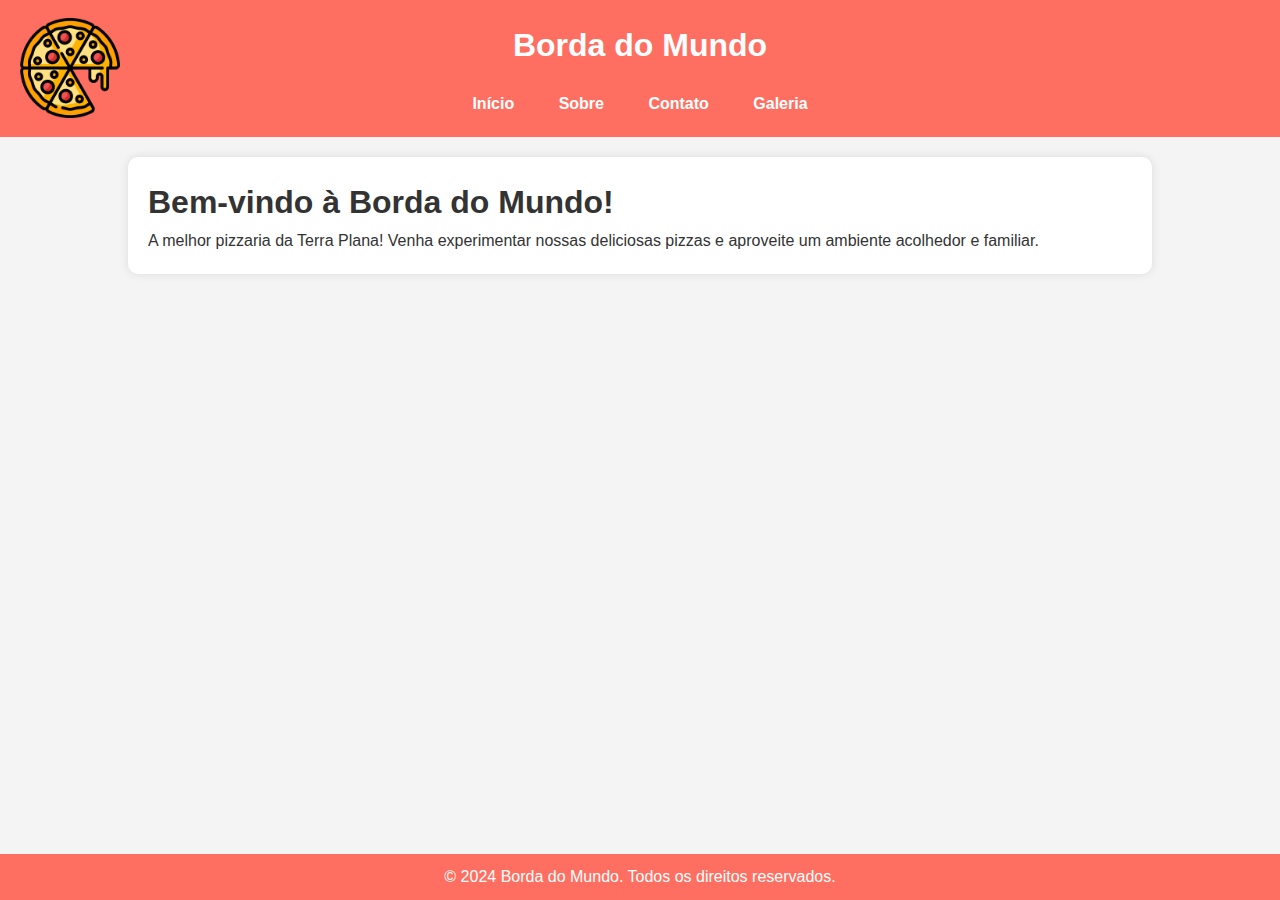
<file: Prof-Fabricio/Exercícios/ExercicioHtmlCss/index.html>
<!DOCTYPE html>
<html lang="pt-br">
<head>
    <meta charset="UTF-8">
    <meta name="description" content="Borda do Mundo - A melhor pizzaria da Terra Plana!">
    <meta name="keywords" content="Pizza, Pizzaria, Borda do Mundo">
    <meta name="author" content="Milena Silva">
    <title>Borda do Mundo</title>
    <link rel="stylesheet" href="css/style.css">
</head>
<body>
    <header>
        <h1>Borda do Mundo</h1>
        <div class="logo">
            <img src="imagens/logo.png" alt="Logo da Borda do Mundo">
        </div>
        <nav>
            <ul>
                <li><a href="index.html">Início</a></li>
                <li><a href="sobre.html">Sobre</a></li>
                <li><a href="contato.html">Contato</a></li>
                <li><a href="galeria.html">Galeria</a></li>
            </ul>
        </nav>
    </header>
    <main class="container">
        <h1>Bem-vindo à Borda do Mundo!</h1>
        <p>A melhor pizzaria da Terra Plana! Venha experimentar nossas deliciosas pizzas e aproveite um ambiente acolhedor e familiar.</p>
    </main>
    <footer>
        <p>&copy; 2024 Borda do Mundo. Todos os direitos reservados.</p>
    </footer>
</body>
</html>
</file>
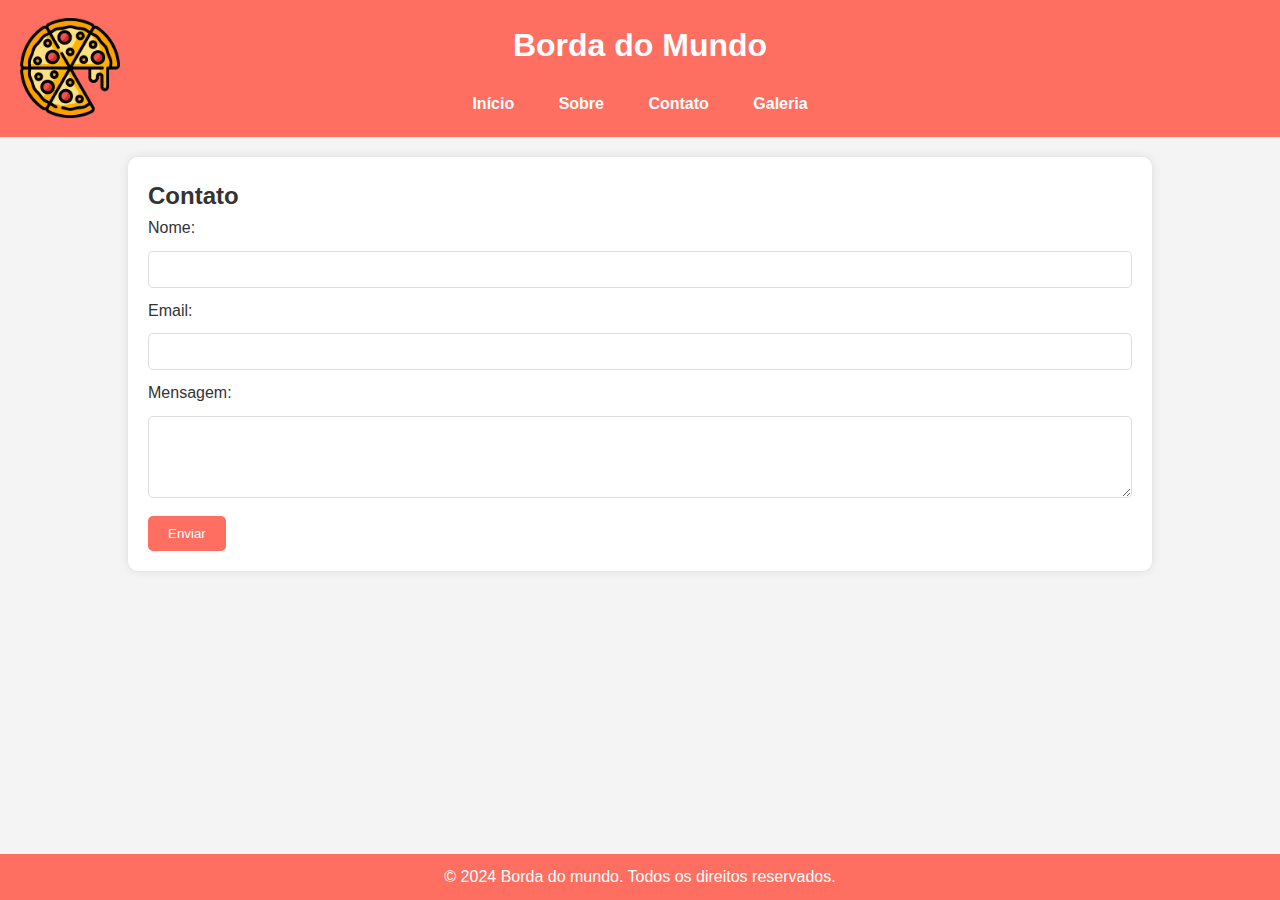
<file: Prof-Fabricio/Exercícios/ExercicioHtmlCss/contato.html>
<!DOCTYPE html>
<html lang="pt-br">
<head>
    <meta charset="UTF-8">
    <meta name="description" content="Borda do Mundo - A melhor pizzaria da Terra Plana!">
    <meta name="keywords" content="Pizza, Pizzaria, Borda do Mundo">
    <meta name="author" content="Milena Silva">
    <title>Borda do Mundo</title>
    <link rel="stylesheet" href="css/style.css">
</head>
<body>
    <header>
        <h1>Borda do Mundo</h1>
        <div class="logo">
            <img src="imagens/logo.png" alt="Logo da Borda do Mundo">
        </div>
        <nav>
            <ul>
                <li><a href="index.html">Início</a></li>
                <li><a href="sobre.html">Sobre</a></li>
                <li><a href="contato.html">Contato</a></li>
                <li><a href="galeria.html">Galeria</a></li>
            </ul>
        </nav>
    </header>
    <main class="container">
        <h2>Contato</h2>
        <form id="contact-form" action="mensagem_enviada.html" method="post">
            <label for="nome">Nome:</label>
            <input type="text" id="nome" name="nome" required>
            
            <label for="email">Email:</label>
            <input type="email" id="email" name="email" required>
            
            <label for="mensagem">Mensagem:</label>
            <textarea id="mensagem" name="mensagem" rows="4" required></textarea>
            
            <button type="submit">Enviar</button>
        </form>
    </main>
    <footer>
        <p>&copy; 2024 Borda do mundo. Todos os direitos reservados.</p>
    </footer>
</body>
</html>
</file>
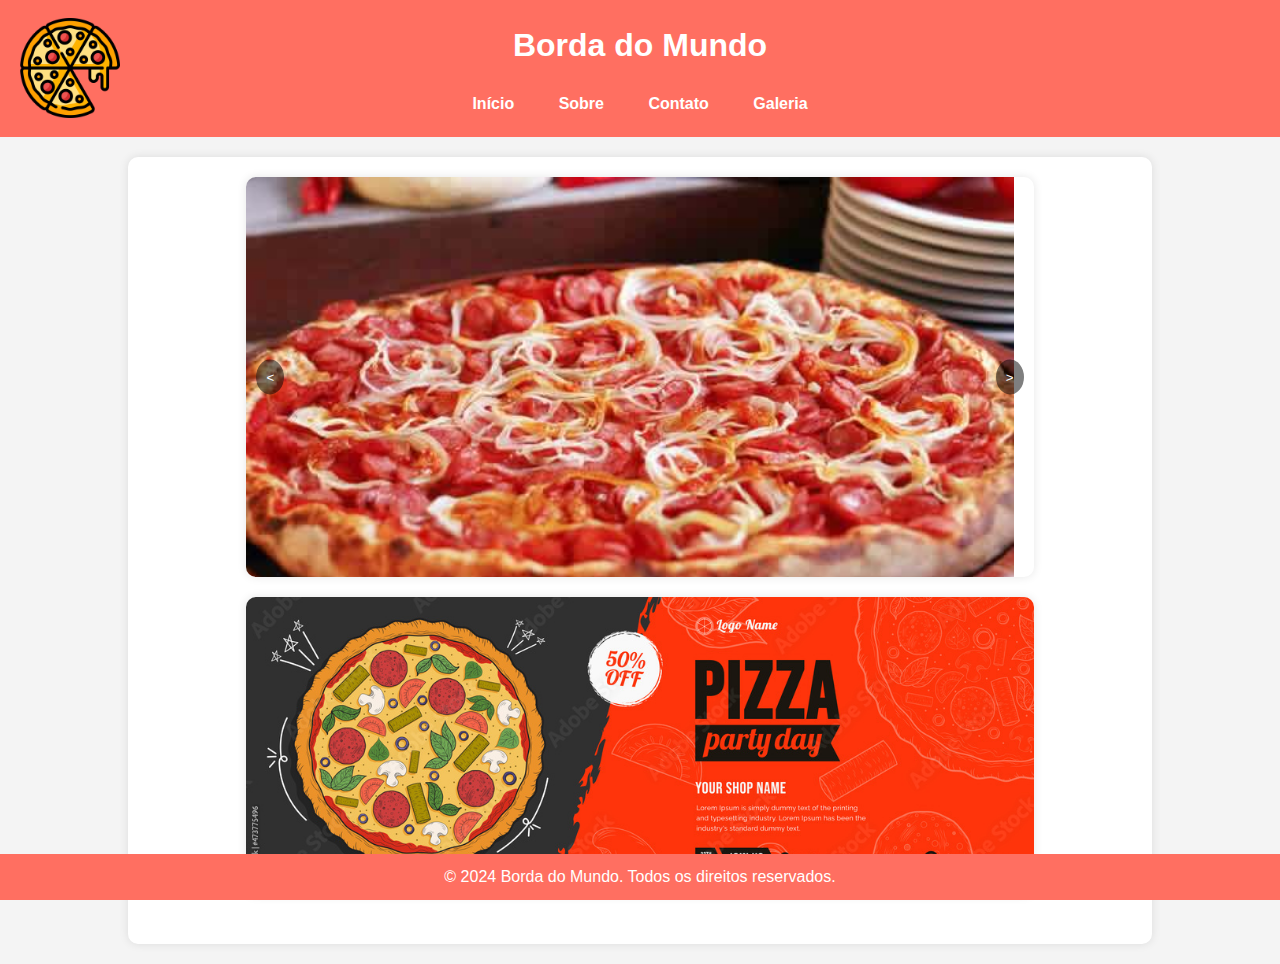
<file: Prof-Fabricio/Exercícios/ExercicioHtmlCss/galeria.html>
<!DOCTYPE html>
<html lang="pt-br">
<head>
    <meta charset="UTF-8">
    <meta name="description" content="Borda do Mundo - A melhor pizzaria da Terra Plana!">
    <meta name="keywords" content="Pizza, Pizzaria, Borda do Mundo">
    <meta name="author" content="Milena Silva">
    <title>Galeria - Borda do Mundo</title>
    <link rel="stylesheet" href="css/style.css">
    <link rel="stylesheet" href="css/carousel.css">
</head>
<body>
    <header>
        <h1>Borda do Mundo</h1>
        <div class="logo">
            <img src="imagens/logo.png" alt="Logo da Borda do Mundo">
        </div>
        <nav>
            <ul>
                <li><a href="index.html">Início</a></li>
                <li><a href="sobre.html">Sobre</a></li>
                <li><a href="contato.html">Contato</a></li>
                <li><a href="galeria.html">Galeria</a></li>
            </ul>
        </nav>
    </header>
    <main class="container">
        <div class="carousel">
            <div class="carousel-inner">
                <img src="imagens/pizza1.jpg" alt="Pizza Calabresa">
                <img src="imagens/pizza2.jpg" alt="Pizza Mussarela">
                <img src="imagens/pizza3.jpg" alt="Pizza Quatro Queijos">
                <img src="imagens/pizza4.jpg" alt="Pizza Mussarela Bacon">
                <img src="imagens/pizza5.jpg" alt="Pizza Portuguesa">
                <img src="imagens/pizza6.jpg" alt="Pizza Brócolis">
                <img src="imagens/pizza7.jpg" alt="Pizza Marguerita">
                <img src="imagens/pizza8.jpg" alt="Pizza Pepperoni">
            </div>
            <button class="carousel-prev">&lt;</button>
            <button class="carousel-next">&gt;</button>
        </div>
        <div class="banner">
            <img src="imagens/banner.jpg" alt="Banner Promocional">
        </div>
    </main>
    <footer>
        <p>&copy; 2024 Borda do Mundo. Todos os direitos reservados.</p>
    </footer>
    <script src="js/carousel.js"></script>
</body>
</html>
</file>
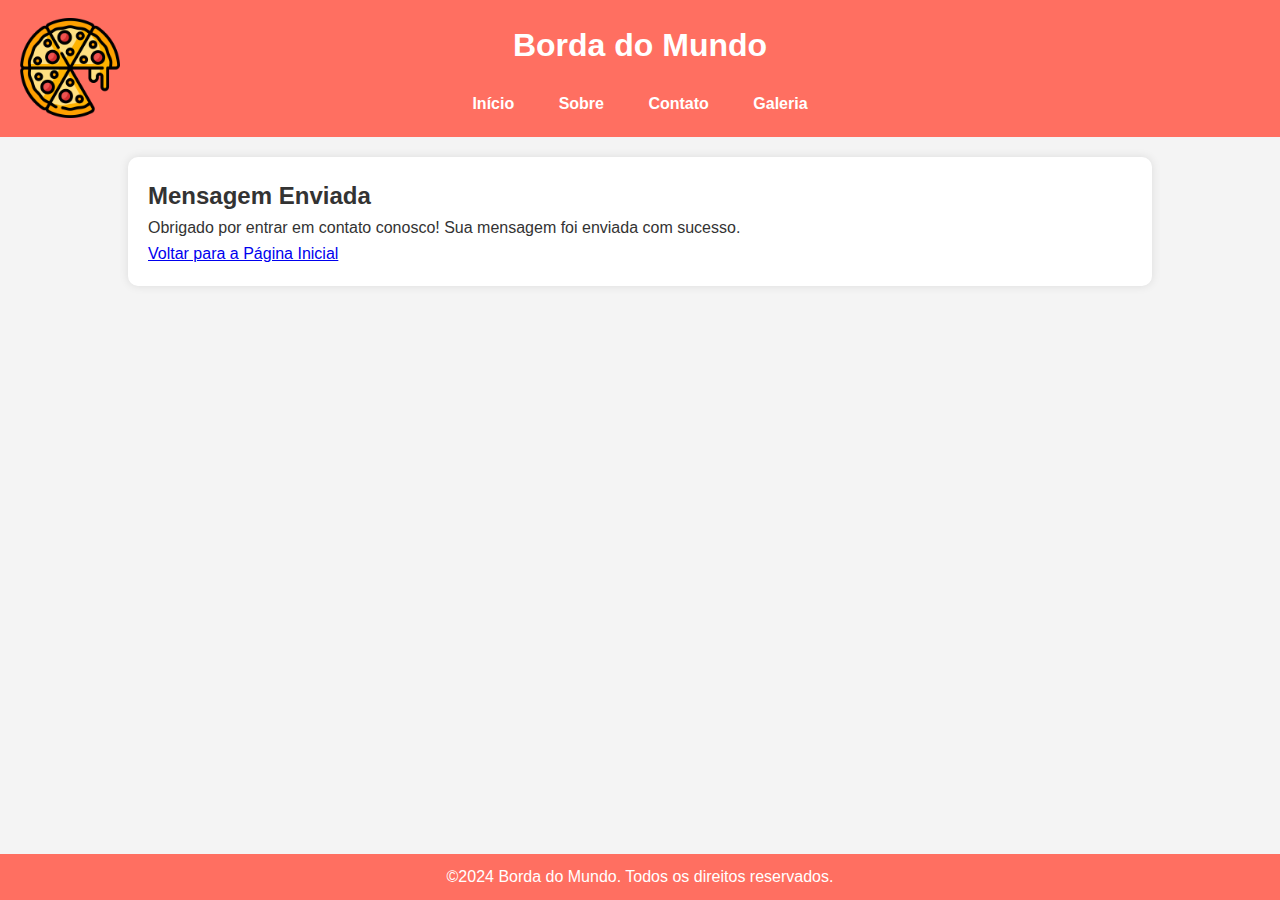
<file: Prof-Fabricio/Exercícios/ExercicioHtmlCss/mensagem_enviada.html>
<!DOCTYPE html>
<html lang="pt-br">
<head>
    <meta charset="UTF-8">
    <meta name="description" content="Borda do Mundo - A melhor pizzaria da Terra Plana!">
    <meta name="keywords" content="Pizza, Pizzaria, Borda do Mundo">
    <meta name="author" content="Milena Silva">
    <title>Borda do Mundo</title>
    <link rel="stylesheet" href="css/style.css">
</head>
<body>
    <header>
        <h1>Borda do Mundo</h1>
        <div class="logo">
            <img src="imagens/logo.png" alt="Logo da Borda do Mundo">
        </div>
        <nav>
            <ul>
                <li><a href="index.html">Início</a></li>
                <li><a href="sobre.html">Sobre</a></li>
                <li><a href="contato.html">Contato</a></li>
                <li><a href="galeria.html">Galeria</a></li>
            </ul>
        </nav>
    </header>
    <main class="container">
        <h2>Mensagem Enviada</h2>
        <p>Obrigado por entrar em contato conosco! Sua mensagem foi enviada com sucesso.</p>
        <a href="index.html">Voltar para a Página Inicial</a>
    </main>
    <footer>
        <p>&copy;2024 Borda do Mundo. Todos os direitos reservados.</p>
    </footer>
</body>
</html>
</file>
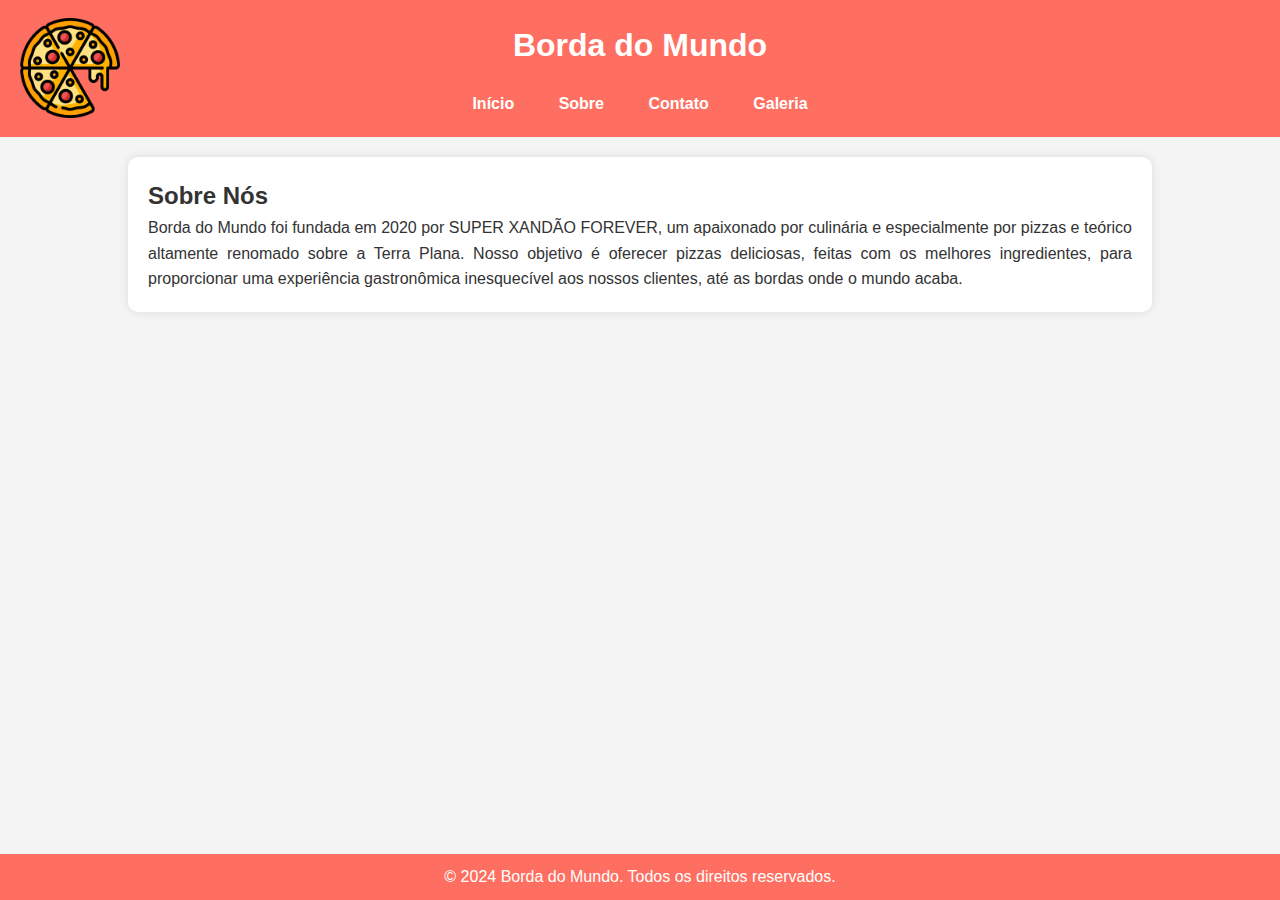
<file: Prof-Fabricio/Exercícios/ExercicioHtmlCss/sobre.html>
<!DOCTYPE html>
<html lang="pt-br">
<head>
    <meta charset="UTF-8">
    <meta name="description" content="Borda do Mundo - A melhor pizzaria da Terra Plana!">
    <meta name="keywords" content="Pizza, Pizzaria, Borda do Mundo">
    <meta name="author" content="Milena Silva">
    <title>Borda do Mundo</title>
    <link rel="stylesheet" href="css/style.css">
</head>
<body>
    <header>
        <h1>Borda do Mundo</h1>
        <div class="logo">
            <img src="imagens/logo.png" alt="Logo da Borda do Mundo">
        </div>
        <nav>
            <ul>
                <li><a href="index.html">Início</a></li>
                <li><a href="sobre.html">Sobre</a></li>
                <li><a href="contato.html">Contato</a></li>
                <li><a href="galeria.html">Galeria</a></li>
            </ul>
        </nav>
    </header>
    <main class="container">
        <h2>Sobre Nós</h2>
        <p>Borda do Mundo foi fundada em 2020 por SUPER XANDÃO FOREVER, um apaixonado por culinária e especialmente por pizzas e teórico altamente renomado sobre a Terra Plana. Nosso objetivo é oferecer pizzas deliciosas, feitas com os melhores ingredientes, para proporcionar uma experiência gastronômica inesquecível aos nossos clientes, até as bordas onde o mundo acaba.</p>
    </main>
    <footer>
        <p>&copy; 2024 Borda do Mundo. Todos os direitos reservados.</p>
    </footer>
</body>
</html>
</file>
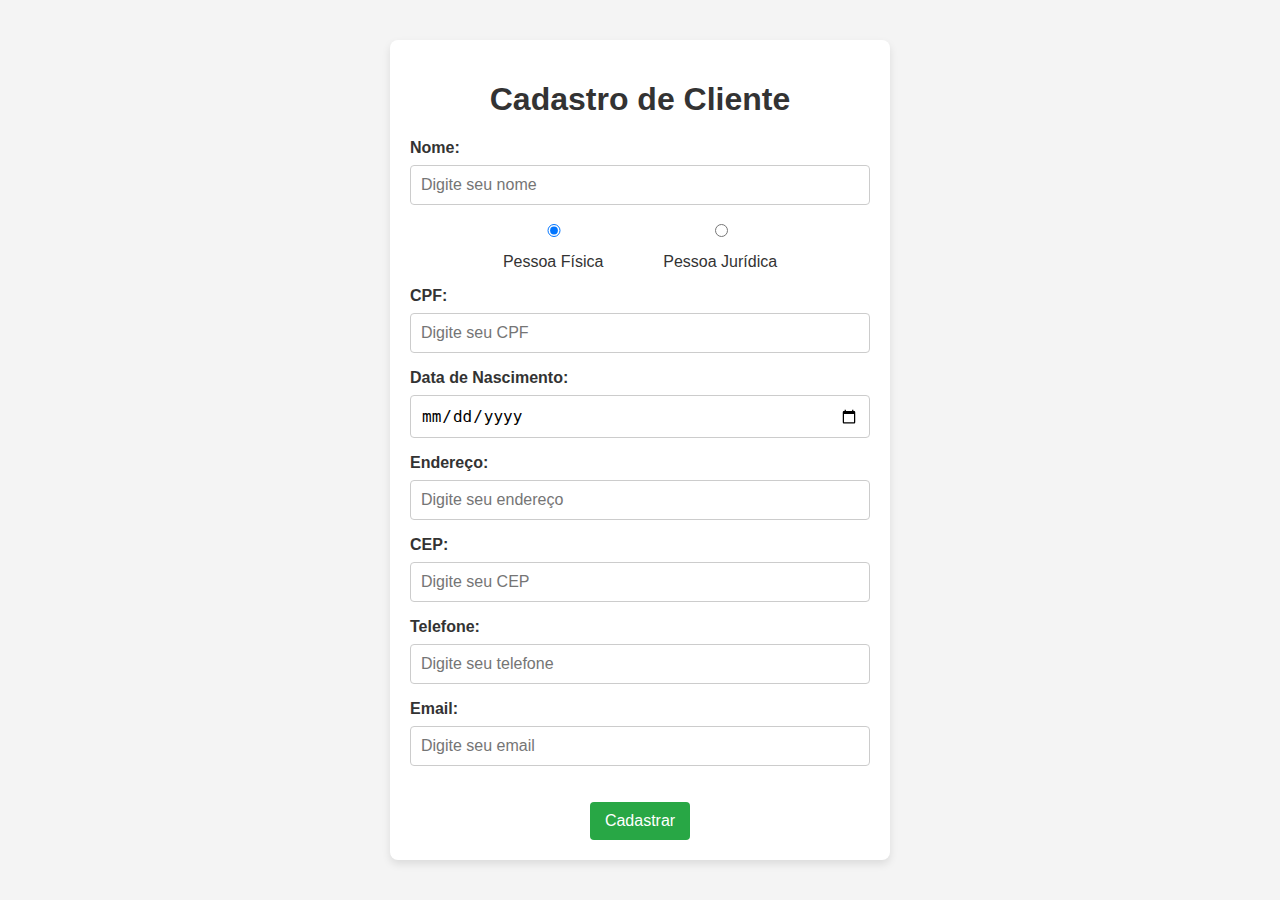
<file: Prof-Fabricio/Exercícios/ExercicioJavascript/Ecercicio10.html>
<!DOCTYPE html>
<html lang="pt-BR">
<head>
    <meta charset="UTF-8">
    <meta name="viewport" content="width=device-width, initial-scale=1.0">
    <title>Exercício 10: Cadastro de Cliente</title>
    <style>
        body {
            font-family: 'Arial', sans-serif;
            background-color: #f4f4f4;
            display: flex;
            justify-content: center;
            align-items: center;
            height: 100vh;
            margin: 0;
        }

        form {
            background: #fff;
            padding: 20px;
            border-radius: 8px;
            box-shadow: 0 4px 8px rgba(0,0,0,0.1);
            max-width: 500px;
            width: 100%;
            box-sizing: border-box;
            overflow: hidden; 
        }

        h1 {
            text-align: center;
            font-family: 'Verdana', sans-serif;
            color: #333;
        }

        label {
            display: block;
            margin-bottom: 8px;
            font-weight: bold;
            color: #333;
        }

        input[type="text"], input[type="date"], input[type="radio"] {
            width: calc(100% - 22px);
            padding: 10px;
            margin-bottom: 16px;
            border: 1px solid #ccc;
            border-radius: 4px;
            font-size: 16px;
            transition: opacity 0.3s ease, max-height 0.3s ease;
        }

        .radio-group {
            margin-bottom: 16px;
            text-align: center; 
        }

        .radio-group label {
            display: inline-block;
            margin: 0 15px;
            font-weight: normal;
        }

        .info {
            margin-bottom: 16px;
            font-size: 14px;
            color: #666;
        }

        .error {
            color: red;
            font-size: 14px;
            margin-bottom: 16px;
            display: block;
        }

        button {
            background-color: #28a745;
            border: none;
            color: white;
            padding: 10px 15px;
            text-align: center;
            text-decoration: none;
            display: block; 
            font-size: 16px;
            margin: 20px auto 0 auto; 
            border-radius: 4px;
            cursor: pointer;
        }

        button:hover {
            background-color: #218838;
        }

        .hidden {
            opacity: 0;
            max-height: 0;
            overflow: hidden;
            transition: opacity 0.3s ease, max-height 0.3s ease;
        }

        .visible {
            opacity: 1;
            max-height: 100px;
            transition: opacity 0.3s ease, max-height 0.3s ease;
        }
    </style>
</head>
<body>
    <form id="clientForm" onsubmit="return validateForm()">
        <h1>Cadastro de Cliente</h1>
        
        <label for="name">Nome:</label>
        <input type="text" id="name" name="name" placeholder="Digite seu nome">

        <div class="radio-group">
            <label><input type="radio" name="personType" value="fisica" onclick="toggleFields()" checked> Pessoa Física</label>
            <label><input type="radio" name="personType" value="juridica" onclick="toggleFields()"> Pessoa Jurídica</label>
        </div>
        
        <div id="cpfSection" class="visible">
            <label for="cpf">CPF:</label>
            <input type="text" id="cpf" name="cpf" placeholder="Digite seu CPF" oninput="validateNumber(this)">
        </div>

        <div id="cnpjSection" class="hidden">
            <label for="cnpj">CNPJ:</label>
            <input type="text" id="cnpj" name="cnpj" placeholder="Digite seu CNPJ" oninput="validateNumber(this)">
        </div>

        <div id="dobSection" class="visible">
            <label for="dob">Data de Nascimento:</label>
            <input type="date" id="dob" name="dob">
        </div>

        <label for="address">Endereço:</label>
        <input type="text" id="address" name="address" placeholder="Digite seu endereço">

        <label for="cep">CEP:</label>
        <input type="text" id="cep" name="cep" placeholder="Digite seu CEP" oninput="validateNumber(this)">

        <label for="phone">Telefone:</label>
        <input type="text" id="phone" name="phone" placeholder="Digite seu telefone">

        <label for="email">Email:</label>
        <input type="text" id="email" name="email" placeholder="Digite seu email">

        <span id="errorMessage" class="error"></span>
        
        <button type="submit">Cadastrar</button>
    </form>

    <script>
        function toggleFields() {
            var personType = document.querySelector('input[name="personType"]:checked').value;
            var cpfSection = document.getElementById('cpfSection');
            var cnpjSection = document.getElementById('cnpjSection');
            var dobSection = document.getElementById('dobSection');

            if (personType === 'fisica') {
                cpfSection.classList.remove('hidden');
                cpfSection.classList.add('visible');
                cnpjSection.classList.remove('visible');
                cnpjSection.classList.add('hidden');
                dobSection.classList.remove('hidden');
                dobSection.classList.add('visible');
            } else {
                cpfSection.classList.remove('visible');
                cpfSection.classList.add('hidden');
                cnpjSection.classList.remove('hidden');
                cnpjSection.classList.add('visible');
                dobSection.classList.remove('visible');
                dobSection.classList.add('hidden');
            }
        }

        function validateNumber(input) {
            input.value = input.value.replace(/[^0-9]/g, '');
        }

        function validateForm() {
            var name = document.getElementById('name').value;
            var personType = document.querySelector('input[name="personType"]:checked').value;
            var cpf = document.getElementById('cpf').value;
            var cnpj = document.getElementById('cnpj').value;
            var dob = document.getElementById('dob').value;
            var address = document.getElementById('address').value;
            var cep = document.getElementById('cep').value;
            var phone = document.getElementById('phone').value;
            var email = document.getElementById('email').value;
            var errorMessage = document.getElementById('errorMessage');
            
            errorMessage.textContent = '';

            if (name === '' || address === '' || cep === '' || phone === '' || email === '') {
                errorMessage.textContent = 'Todos os campos obrigatórios devem ser preenchidos.';
                return false;
            }

            if (personType === 'fisica' && (cpf === '' || !/^\d{11}$/.test(cpf))) {
                errorMessage.textContent = 'CPF deve ser preenchido corretamente com 11 dígitos.';
                return false;
            }

            if (personType === 'juridica' && (cnpj === '' || !/^\d{14}$/.test(cnpj))) {
                errorMessage.textContent = 'CNPJ deve ser preenchido corretamente com 14 dígitos.';
                return false;
            }

            if (personType === 'fisica' && dob === '') {
                errorMessage.textContent = 'Data de nascimento deve ser preenchida.';
                return false;
            }

            return true;
        }
    </script>
</body>
</html>
</file>
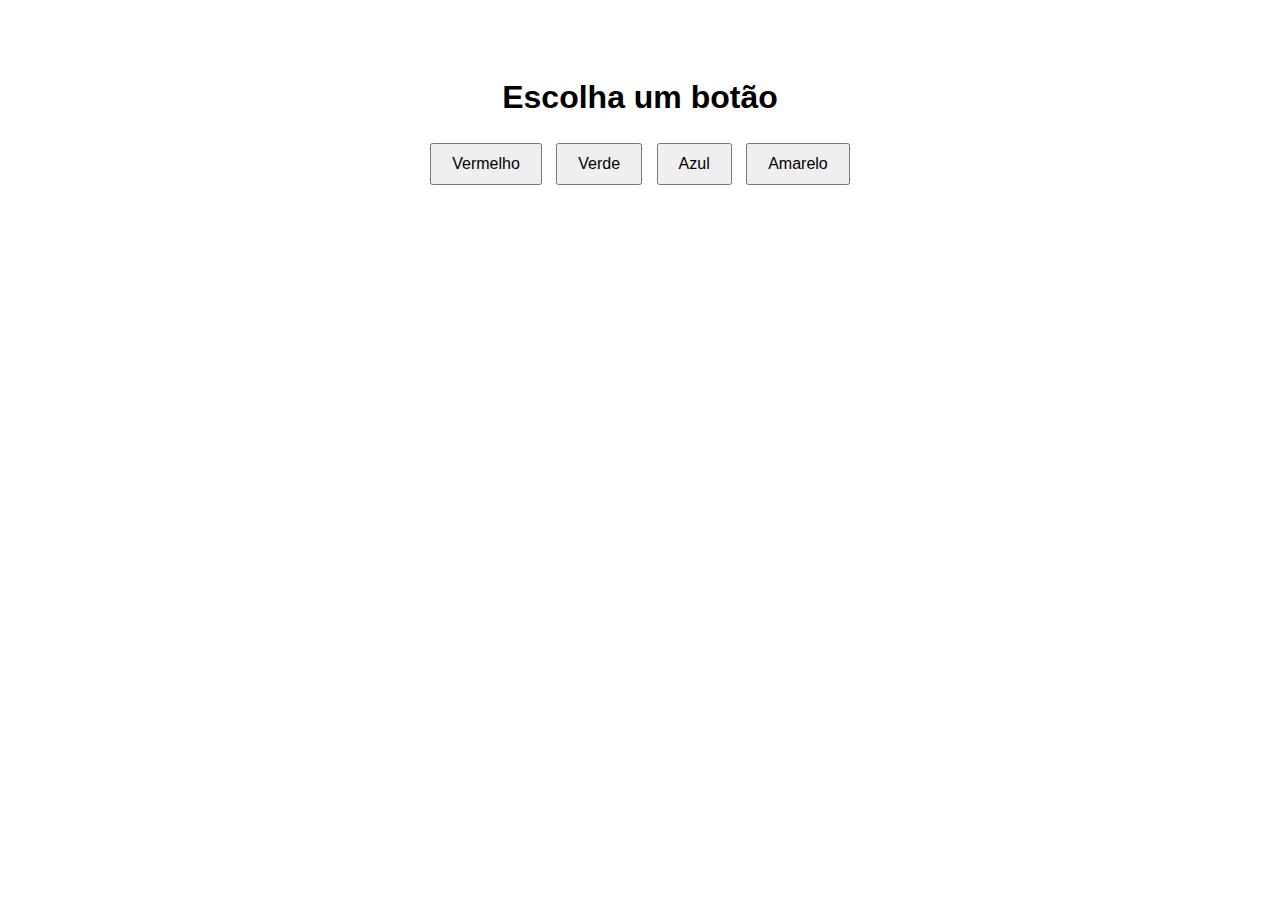
<file: Prof-Fabricio/Exercícios/ExercicioJavascript/Exercicio1.html>
<!DOCTYPE html>
<html lang="pt-BR">
<head>
    <meta charset="UTF-8">
    <meta name="viewport" content="width=device-width, initial-scale=1.0">
    <title>Exercício 1: Alterar Cor do Plano de Fundo</title>
    <style>
        body {
            text-align: center;
            padding-top: 50px;
            font-family: Arial, sans-serif;
        }
        button {
            padding: 10px 20px;
            margin: 5px;
            font-size: 16px;
            cursor: pointer;
        }
    </style>
</head>
<body>
    <h1>Escolha um botão</h1>
    <form id="colorForm">
        <button type="button" onclick="changeColor('red')">Vermelho</button>
        <button type="button" onclick="changeColor('green')">Verde</button>
        <button type="button" onclick="changeColor('blue')">Azul</button>
        <button type="button" onclick="changeColor('yellow')">Amarelo</button>
    </form>
    <script>
        function changeColor(color) {
            document.body.style.backgroundColor = color;
        }
    </script>
</body>
</html>
</file>
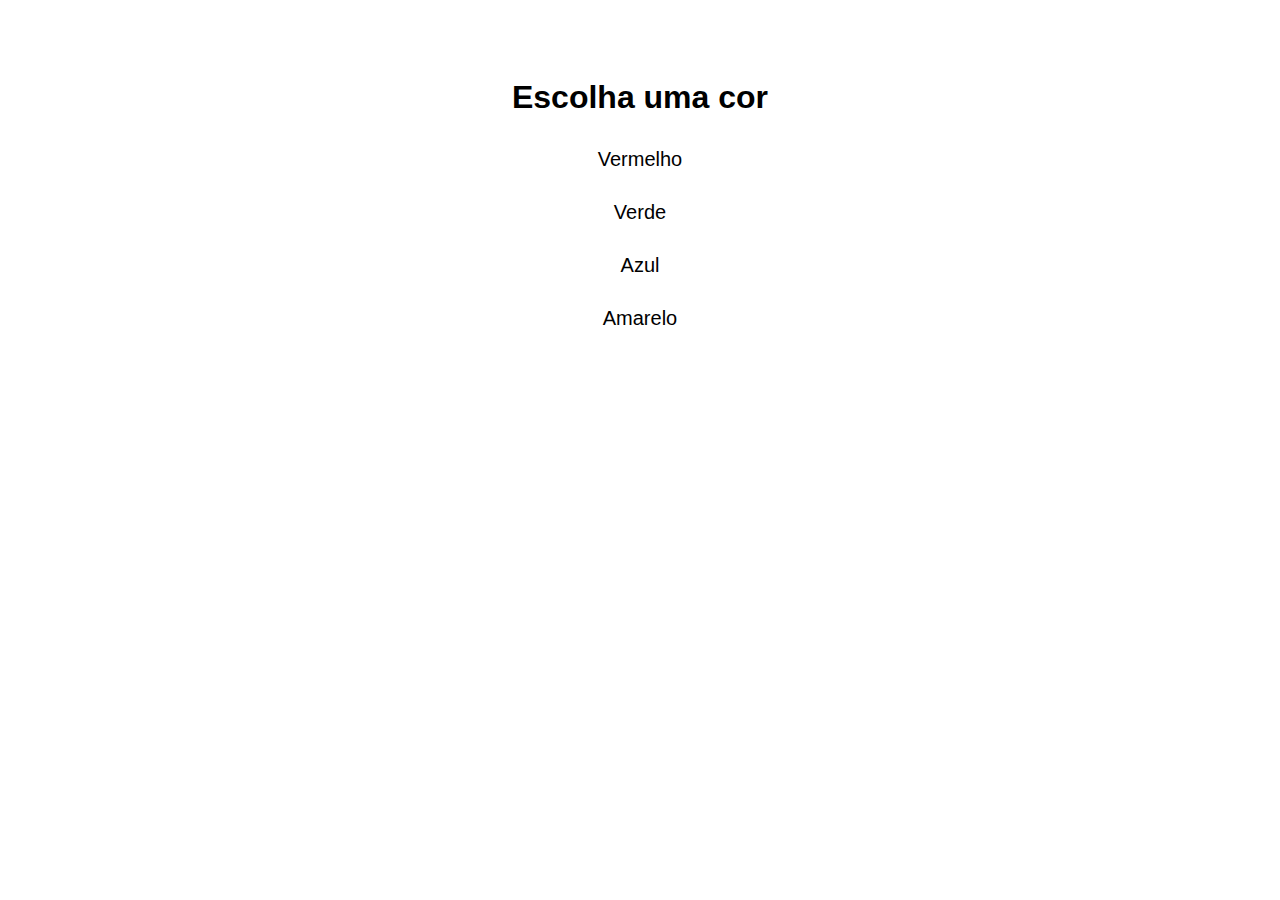
<file: Prof-Fabricio/Exercícios/ExercicioJavascript/Exercicio2.html>
<!DOCTYPE html>
<html lang="pt-BR">
<head>
    <meta charset="UTF-8">
    <meta name="viewport" content="width=device-width, initial-scale=1.0">
    <title>Exercício 2: Alterar Cor do Plano de Fundo</title>
    <style>
        body {
            text-align: center;            
            padding-top: 50px;
            font-family: Arial, sans-serif;
            transition: background-color 0.5s ease;
        }
        a {
            display: block;
            padding: 10px;
            margin: 10px;
            text-decoration: none;
            color: black;
            font-size: 20px;
        }
        a:hover {
            cursor: pointer;
        }
    </style>
</head>
<body>
    <h1>Escolha uma cor</h1>
    <form id="colorForm">
    <a href="#" onmouseover="changeColor('red')">Vermelho</a>
    <a href="#" onmouseover="changeColor('green')">Verde</a>
    <a href="#" onmouseover="changeColor('blue')">Azul</a>
    <a href="#" onmouseover="changeColor('yellow')">Amarelo</a>
    </form>
    <script>
        function changeColor(color) {
            document.body.style.backgroundColor = color;
        }
    </script>
</body>
</html>
</file>
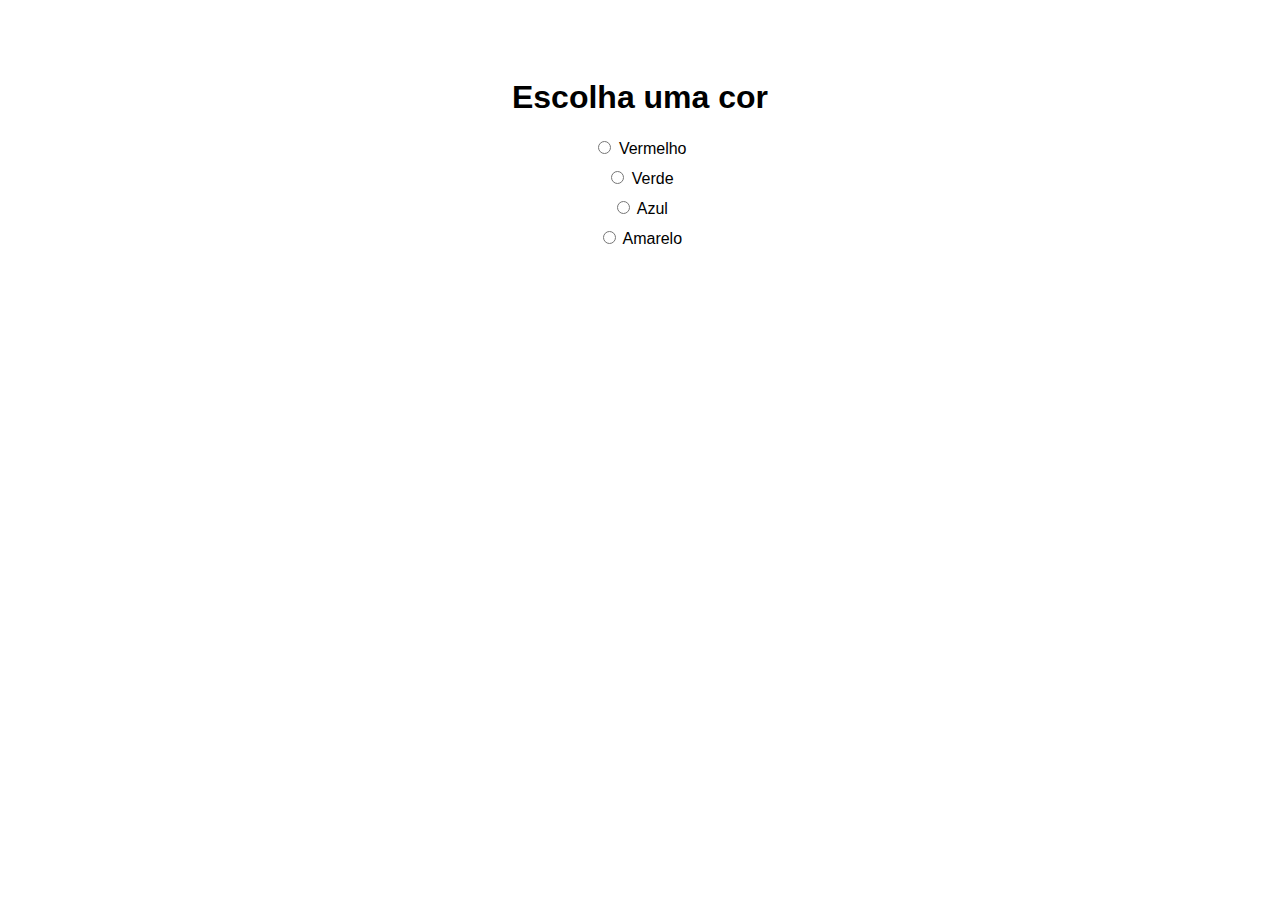
<file: Prof-Fabricio/Exercícios/ExercicioJavascript/Exercicio3.html>
<!DOCTYPE html>
<html lang="pt-BR">
<head>
    <meta charset="UTF-8">
    <meta name="viewport" content="width=device-width, initial-scale=1.0">
    <title>Exercício 3: Alterar Cor do Plano de Fundo</title>
    <style>
        body {
            text-align: center;
            padding-top: 50px;
            font-family: Arial, sans-serif;
            transition: background-color 0.5s ease;
        }
        .color-option {
            margin: 10px;
            display: block;
        }
    </style>
</head>
<body>
    <h1>Escolha uma cor</h1>
    <label class="color-option">
        <input type="radio" name="color" value="red" onchange="changeColor(this.value)"> Vermelho
    </label>
    <label class="color-option">
        <input type="radio" name="color" value="green" onchange="changeColor(this.value)"> Verde
    </label>
    <label class="color-option">
        <input type="radio" name="color" value="blue" onchange="changeColor(this.value)"> Azul
    </label>
    <label class="color-option">
        <input type="radio" name="color" value="yellow" onchange="changeColor(this.value)"> Amarelo
    </label>

    <script>
        function changeColor(color) {
            document.body.style.backgroundColor = color;
        }
    </script>
</body>
</html>
</file>
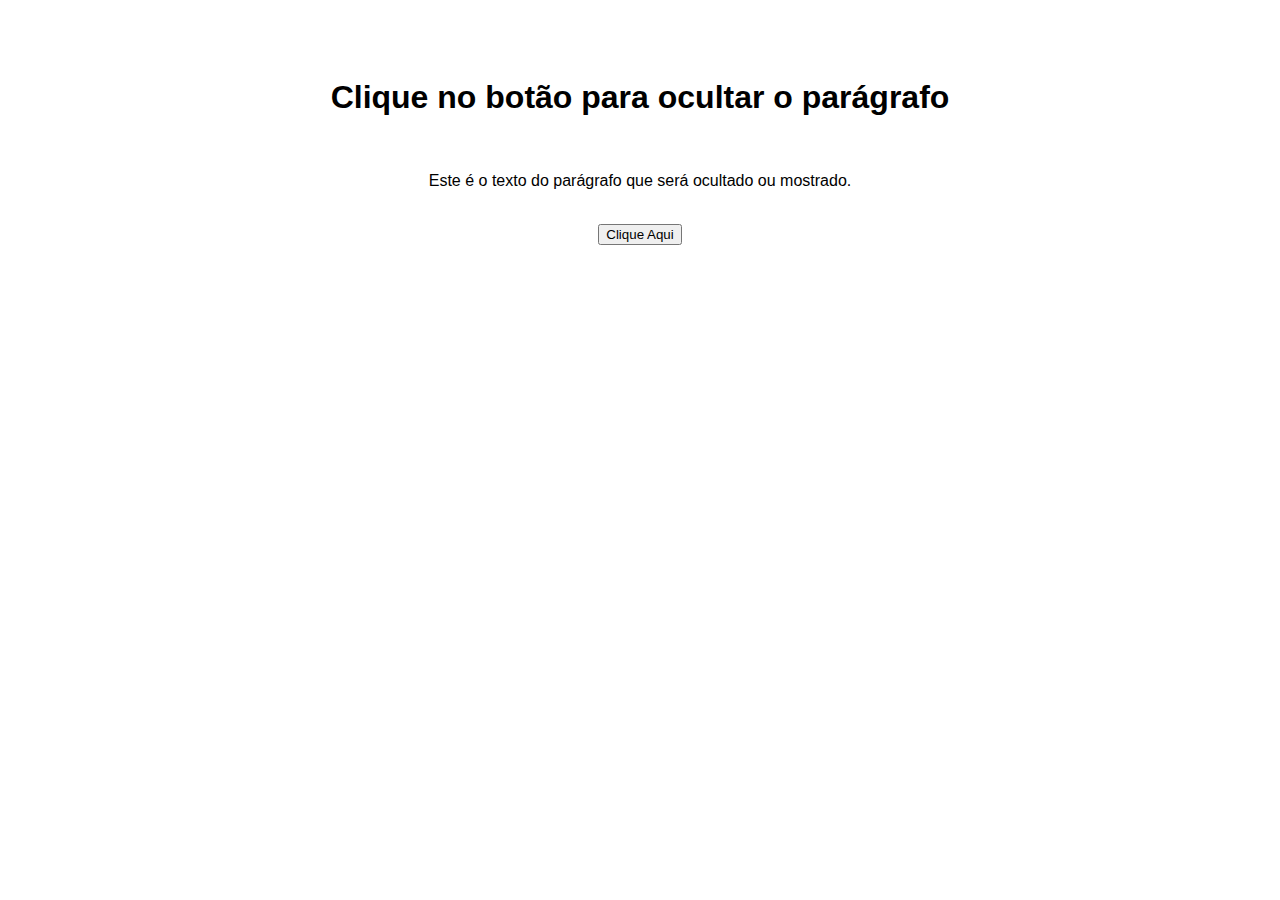
<file: Prof-Fabricio/Exercícios/ExercicioJavascript/Exercicio4.html>
<!DOCTYPE html>
<html lang="pt-BR">
<head>
    <meta charset="UTF-8">
    <meta name="viewport" content="width=device-width, initial-scale=1.0">
    <title>Exercício 4: Ocultar o Parágrafo</title>
    <style>
        body {
            text-align: center;
            padding-top: 50px;
            font-family: Arial, sans-serif;
        }
        .hidden {
            display: none;
        }
    </style>
</head>
<body>
    <h1>Clique no botão para ocultar o parágrafo</h1>
    <br>
    <p id="text">Este é o texto do parágrafo que será ocultado ou mostrado.</p>
    <br>
    <button onclick="toggleVisibility()">Clique Aqui</button>
    <script>
        function toggleVisibility() {
            var paragraph = document.getElementById('text');
            if (paragraph.style.display === 'none') {
                paragraph.style.display = 'block';
            } else {
                paragraph.style.display = 'none';
            }
        }
    </script>
</body>
</html>
</file>
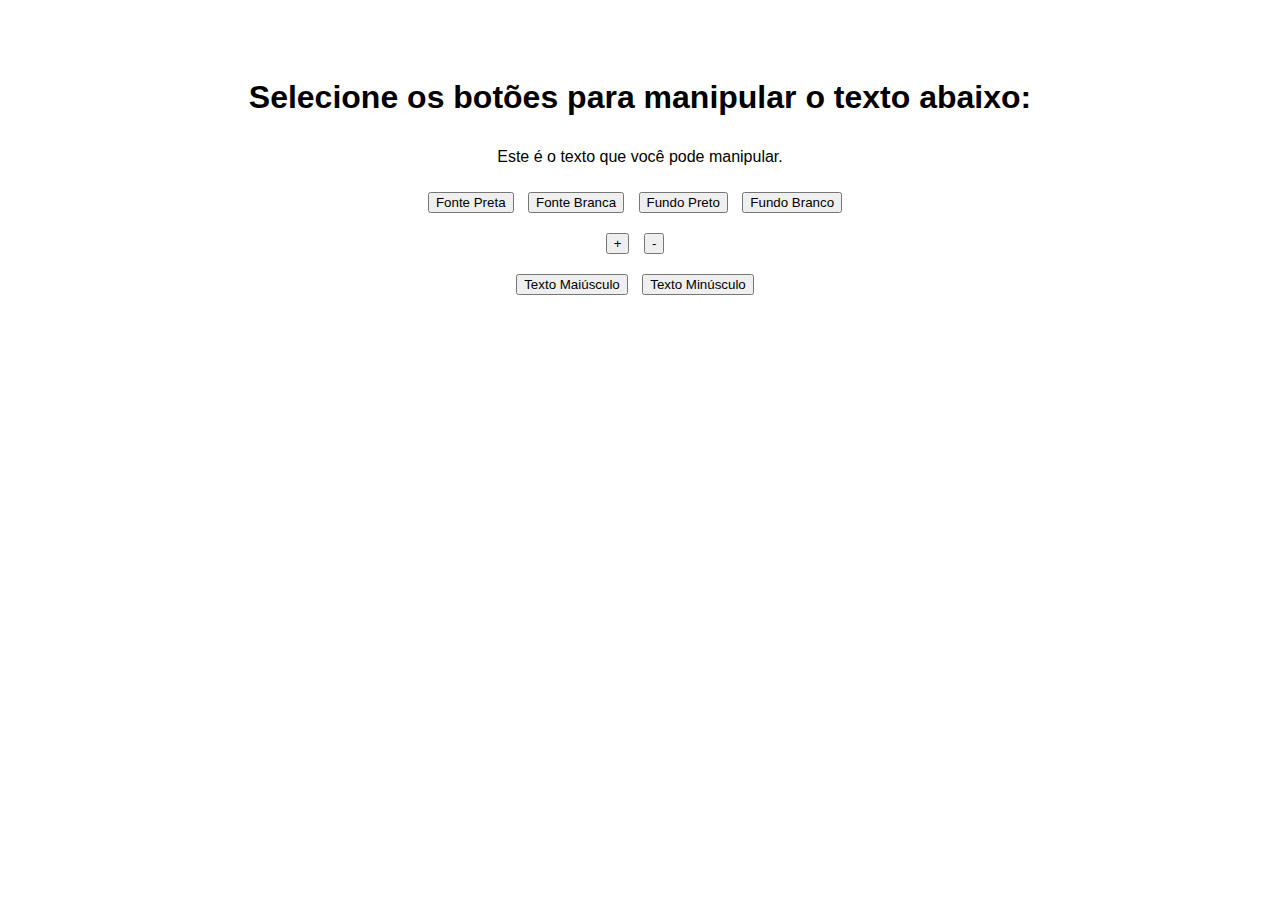
<file: Prof-Fabricio/Exercícios/ExercicioJavascript/Exercicio6ao8.html>
<!DOCTYPE html>
<html lang="pt-BR">
<head>
    <meta charset="UTF-8">
    <meta name="viewport" content="width=device-width, initial-scale=1.0">
    <title>Exercício 6 ao 8: Manipular o Parágrafo</title>
    <style>
        body {
            text-align: center;            
            padding-top: 50px;
            font-family: Arial, sans-serif;
        }
        #text {
            transition: color 0.5s ease, 
            background-color 0.5s ease, 
            font-size 0.5s ease;
            padding: 10px;
        }
        .button-group {
            margin-bottom: 20px;
        }
        .button-group button {
            margin-right: 10px;
        }
    </style>
</head>
<body>
    <h1>Selecione os botões para manipular o texto abaixo:</h1>
    <p id="text">Este é o texto que você pode manipular.</p>
    <div class="button-group">
        <button onclick="changeTextColor('black')">Fonte Preta</button>
        <button onclick="changeTextColor('white')">Fonte Branca</button>
        <button onclick="changeBackgroundColor('black')">Fundo Preto</button>
        <button onclick="changeBackgroundColor('white')">Fundo Branco</button>
    </div>
    <div class="button-group">
        <button onclick="changeFontSize(2)">+</button>
        <button onclick="changeFontSize(-2)">-</button>
    </div>
    <div class="button-group">
        <button onclick="transformText('uppercase')">Texto Maiúsculo</button>
        <button onclick="transformText('lowercase')">Texto Minúsculo</button>
    </div>
    <script>
        function changeTextColor(color) {
            document.getElementById('text').style.color = color;
        }

        function changeBackgroundColor(color) {
            document.getElementById('text').style.backgroundColor = color;
        }

        function changeFontSize(amount) {
            const paragraph = document.getElementById('text');
            const currentSize = window.getComputedStyle(paragraph).fontSize;
            const currentSizeInPx = parseFloat(currentSize);
            paragraph.style.fontSize = (currentSizeInPx + amount) + 'px';
        }

        function transformText(transformType) {
            document.getElementById('text').style.textTransform = transformType;
        }
    </script>
</body>
</html>
</file>
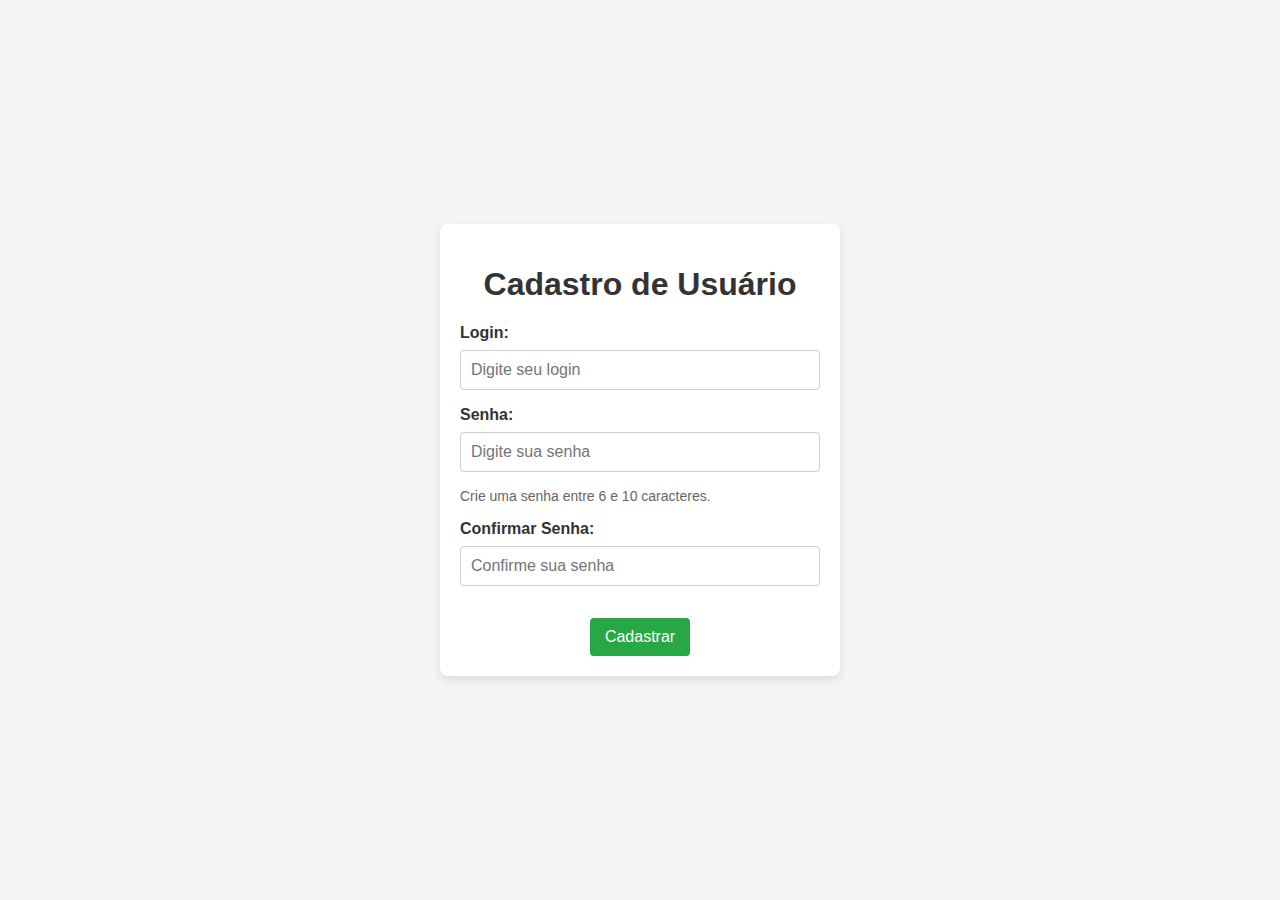
<file: Prof-Fabricio/Exercícios/ExercicioJavascript/Exercicio9.html>
<!DOCTYPE html>
<html lang="pt-BR">
<head>
    <meta charset="UTF-8">
    <meta name="viewport" content="width=device-width, initial-scale=1.0">
    <title>Exercício 9: Formulário de Cadastro</title>
    <style>
        body {
            font-family: 'Arial', sans-serif;
            background-color: #f4f4f4;
            display: flex;
            justify-content: center;
            align-items: center;
            height: 100vh;
            margin: 0;
        }

        form {
            background: #fff;
            padding: 20px;
            border-radius: 8px;
            box-shadow: 0 4px 8px rgba(0,0,0,0.1);
            max-width: 400px;
            width: 100%;
            box-sizing: border-box;
        }

        h1 {
            text-align: center;
            font-family: 'Verdana', sans-serif;
            color: #333;
        }

        label {
            display: block;
            margin-bottom: 8px;
            font-weight: bold;
            color: #333;
        }

        input[type="text"], input[type="password"] {
            width: calc(100% - 22px);
            padding: 10px;
            margin-bottom: 16px;
            border: 1px solid #ccc;
            border-radius: 4px;
            font-size: 16px;
        }

        .info {
            margin-bottom: 16px;
            font-size: 14px;
            color: #666;
        }

        .error {
            color: red;
            font-size: 14px;
            margin-bottom: 16px;
            display: block;
        }

        button {
            background-color: #28a745;
            border: none;
            color: white;
            padding: 10px 15px;
            text-align: center;
            text-decoration: none;
            display: block; 
            margin: 20px auto 0 auto;
            font-size: 16px;
            margin-top: 10px;
            border-radius: 4px;
            cursor: pointer;
        }

        button:hover {
            background-color: #218838;
        }
    </style>
</head>
<body>
    <form id="registrationForm" onsubmit="return validateForm()">
        <h1>Cadastro de Usuário</h1>
        
        <label for="login">Login:</label>
        <input type="text" id="login" name="login" placeholder="Digite seu login">

        <label for="password">Senha:</label>
        <input type="password" id="password" name="password" placeholder="Digite sua senha">
        <div class="info">Crie uma senha entre 6 e 10 caracteres.</div>
        
        <label for="confirmPassword">Confirmar Senha:</label>
        <input type="password" id="confirmPassword" name="confirmPassword" placeholder="Confirme sua senha">

        <span id="errorMessage" class="error"></span>
        
        <button type="submit">Cadastrar</button>
    </form>
    <script>
        function validateForm() {
            var login = document.getElementById('login').value;
            var password = document.getElementById('password').value;
            var confirmPassword = document.getElementById('confirmPassword').value;
            var errorMessage = document.getElementById('errorMessage');
            
            errorMessage.textContent = '';

            if (login === '' || password === '' || confirmPassword === '') {
                errorMessage.textContent = 'Todos os campos devem ser preenchidos.';
                return false;
            }

            if (password.length < 6 || password.length > 10) {
                errorMessage.textContent = 'A senha deve ter entre 6 e 10 caracteres.';
                return false;
            }

            if (password !== confirmPassword) {
                errorMessage.textContent = 'As senhas não coincidem.';
                return false;
            }

            return true;
        }
    </script>
</body>
</html>
</file>
<file: Prof-Fabricio/Exercícios/ExercicioHtmlCss/css/carousel.css>
.carousel {
    position: relative;
    width: 80%; /* Ajustado para ocupar 80% da largura da página */
    max-width: 1200px; /* Limite de largura máxima */
    height: 400px; /* Altura fixa para o carrossel */
    margin: auto;
    overflow: hidden;
    border-radius: 10px;
    box-shadow: 0 0 10px rgba(0,0,0,0.1);
}

.carousel-inner {
    display: flex;
    transition: transform 0.5s ease-in-out;
}

.carousel-inner img {
    width: calc(100% - 20px); /* Largura ajustada com espaçamento */
    height: 100%; /* Altura fixa */
    object-fit: cover; /* Mantém a proporção das imagens */
    margin-right: 20px; /* Espaçamento entre as imagens */
}

.carousel-inner > * {
    flex: 0 0 auto;
}

.carousel-prev, .carousel-next {
    position: absolute;
    top: 50%;
    transform: translateY(-50%);
    background: rgba(0, 0, 0, 0.5);
    color: white;
    border: none;
    padding: 10px;
    cursor: pointer;
    border-radius: 50%;
}

.carousel-prev {
    left: 10px;
}

.carousel-next {
    right: 10px;
}

.banner {
    width: 80%; /* Ajustado para ocupar 80% da largura da página */
    max-width: 1200px; /* Limite de largura máxima */
    margin: 20px auto; /* Centralizado com margem superior e inferior */
    text-align: center; /* Centraliza a imagem do banner */
}

.banner img {
    width: 100%; /* Ajusta a largura da imagem para 100% do contêiner */
    height: auto; /* Mantém a proporção da imagem */
    border-radius: 10px;
    box-shadow: 0 0 10px rgba(0,0,0,0.1);
}
</file>
<file: Prof-Fabricio/Exercícios/ExercicioHtmlCss/css/style.css>
/* Reset CSS */
* {
    margin: 0;
    padding: 0;
    box-sizing: border-box;
}

/* Global Styles */
body {
    font-family: 'Arial', sans-serif;
    line-height: 1.6;
    background-color: #f4f4f4;
    color: #333;
    text-align: justify;
}

header {
    background: #ff6f61;
    color: white;
    text-align: center;
    padding: 20px 0;
    position: relative;
}

header .logo img {
    width: 100px;
    position: absolute;
    left: 20px;
    top: 50%;
    transform: translateY(-50%);
}

nav ul {
    list-style: none;
    text-align: center;
    margin-top: 20px;
}

nav ul li {
    display: inline;
    margin: 0 10px;
}

nav ul li a {
    text-decoration: none;
    color: #fff;
    font-weight: bold;
    padding: 5px 10px;
    transition: background 0.3s;
}

nav ul li a:hover {
    background: rgba(255, 255, 255, 0.2);
    border-radius: 5px;
}

.container {
    width: 80%;
    max-width: 1200px;
    margin: 20px auto;
    padding: 20px;
    background: white;
    border-radius: 10px;
    box-shadow: 0 0 10px rgba(0,0,0,0.1);
}

.intro {
    text-align: center;
}

.table-container {
    overflow-x: auto;
}

.table-container table {
    width: 100%;
    border-collapse: collapse;
    margin: 20px 0;
}

.table-container th, .table-container td {
    padding: 10px;
    border: 1px solid #ddd;
    text-align: center;
}

#contact-form input, #contact-form textarea {
    width: 100%;
    padding: 10px;
    margin: 10px 0;
    border: 1px solid #ddd;
    border-radius: 5px;
}

#contact-form button {
    background: #ff6f61;
    color: white;
    border: none;
    padding: 10px 20px;
    border-radius: 5px;
    cursor: pointer;
}

#contact-form button:hover {
    background: #ff4b39;
}

footer {
    text-align: center;
    padding: 10px;
    background: #ff6f61;
    color: white;
    position: fixed;
    width: 100%;
    bottom: 0;
}

/* Carousel Styles */
.carousel {
    position: relative;
    width: 80%;
    max-width: 800px;
    margin: auto;
    overflow: hidden;
    border-radius: 10px;
    box-shadow: 0 0 10px rgba(0,0,0,0.1);
}

.carousel-inner {
    display: flex;
    transition: transform 0.5s ease-in-out;
}

.carousel-inner img {
    width: 100%;
    height: auto;
    object-fit: cover;
}

.carousel-inner > * {
    flex: 0 0 100%;
}

.carousel-prev, .carousel-next {
    position: absolute;
    top: 50%;
    transform: translateY(-50%);
    background: rgba(0, 0, 0, 0.5);
    color: white;
    border: none;
    padding: 10px;
    cursor: pointer;
    border-radius: 50%;
}

.carousel-prev {
    left: 10px;
}

.carousel-next {
    right: 10px;
}
.banner {
    width: 80%; /* Ajustado para ocupar 80% da largura da página */
    margin: 20px auto; /* Centralizado com margem superior e inferior */
    text-align: center; /* Centraliza a imagem do banner */
}

.banner img {
    width: 100%; /* Ajusta a largura da imagem para 100% do contêiner */
    height: auto; /* Mantém a proporção da imagem */
}
</file>
